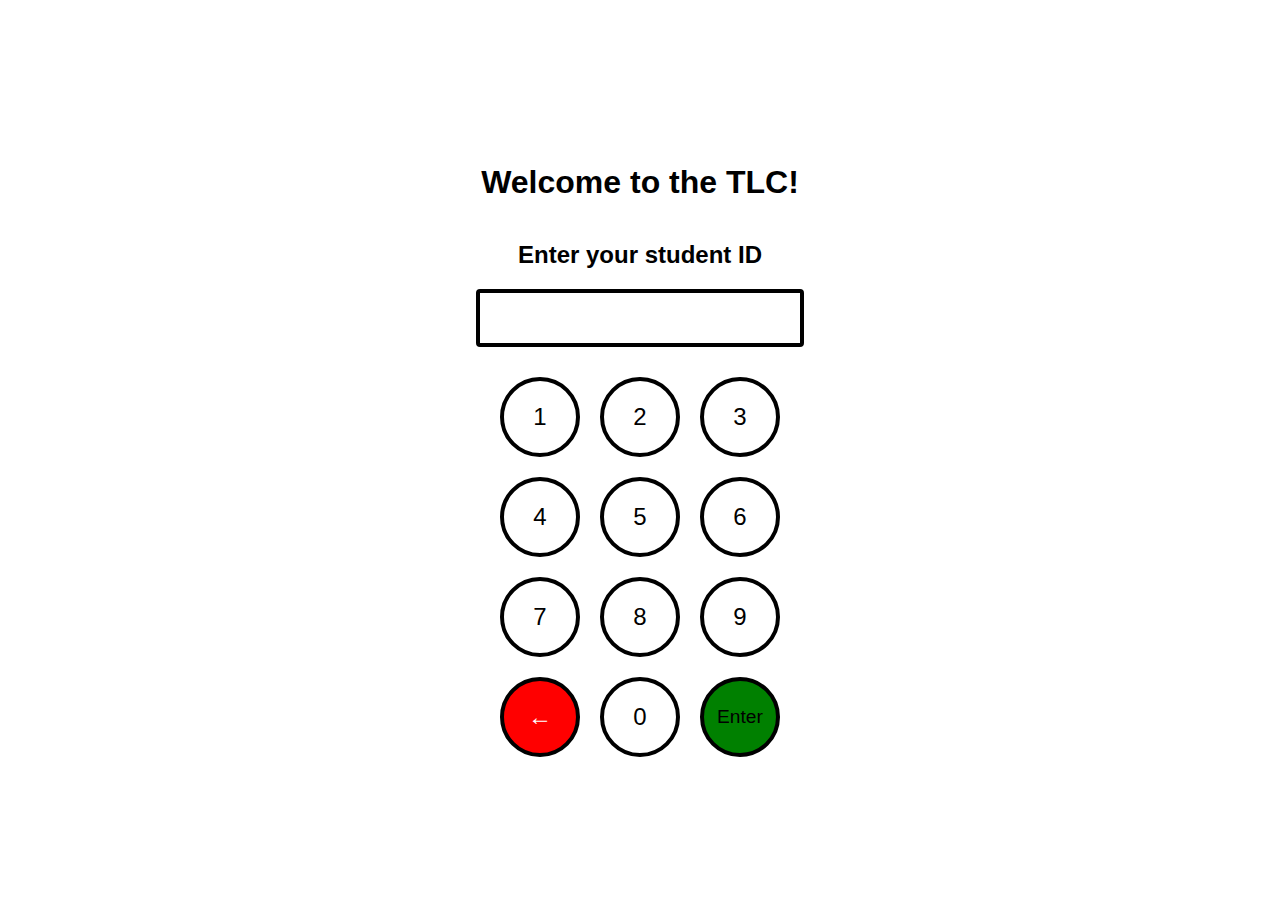
<file: frontend/index/index.html>
<!DOCTYPE html>
<html lang="en">

<head>
  <meta charset="UTF-8">
  <title>Student ID Keypad</title>
  <link rel="stylesheet" href="index.css">
</head>

<body>
  <div class="container">
    <h1>Welcome to the TLC!</h1>
    <h2>Enter your student ID</h2>
    <input type="text" id="studentId" readonly>
    <div class="keypad">
      <button>1</button>
      <button>2</button>
      <button>3</button>
      <button>4</button>
      <button>5</button>
      <button>6</button>
      <button>7</button>
      <button>8</button>
      <button>9</button>
      <button id="backspace" class="backspace">←</button>
      <button>0</button>
      <button id="enterBtn" class="enter">Enter</button>
    </div>
  </div>

  <script>
    const input = document.getElementById('studentId');
    const buttons = document.querySelectorAll('.keypad button');
    const enterBtn = document.getElementById('enterBtn');

    buttons.forEach(button => {
      button.addEventListener('click', () => {
        const value = button.textContent;

        if (button.id === "backspace") {
          input.value = input.value.slice(0, -1); // remove last character
        } else if (!isNaN(value) && value !== "") {
          input.value += value; // only add digits (0-9)
        }
      });
    });

    enterBtn.addEventListener('click', () => {
      if (input.value !== "" && input.value.length === 7) {
        localStorage.setItem("studentId", input.value);
        window.location.href = "../hcctlc/hcctlc.html";
      } else {
        alert("Please enter your 7-digit student ID.");
      }
    });

  </script>

</body>

</html>
</file>
<file: frontend/index/index.css>
body, html {
    margin: 0;
    padding: 0;
    height: 100%;
    font-family: sans-serif;
    display: flex;
    justify-content: center;
    align-items: center;
    background: white;
  }
  
  .container {
    text-align: center;
  }

  h1 {
    margin-bottom: 40px; /* adjust as needed */
  }

  h2 {
    margin-bottom: 20px;
  }
  
  #studentId {
    width: 300px;
    height: 40px;
    font-size: 1.2rem;
    padding: 5px 10px;
    margin-bottom: 30px;
    text-align: center;
    border: 4px solid black;
    border-radius: 4px;
  }
  
  .keypad {
    display: grid;
    grid-template-columns: repeat(3, 80px);
    grid-gap: 20px;
    justify-content: center;
  }
  
  .keypad button {
    width: 80px;
    height: 80px;
    border: 4px solid black;
    border-radius: 50%;
    font-size: 1.5rem;
    background: white;
    cursor: pointer;
    transition: background 0.2s ease;
  }
  
  .keypad button:hover {
    background: #eee;
  }


  .keypad .backspace {
    background-color: red !important;
    color: white;
  }
  
  .keypad .enter {
    height: 80px;
    border-radius: 50%;
    font-size: 1.2rem;
    border: 4px solid black;
    background-color: green;
    cursor: pointer;
    transition: background 0.2s ease;
  }
  
  .enter:hover {
    background-color: #eee;
  }
</file>
